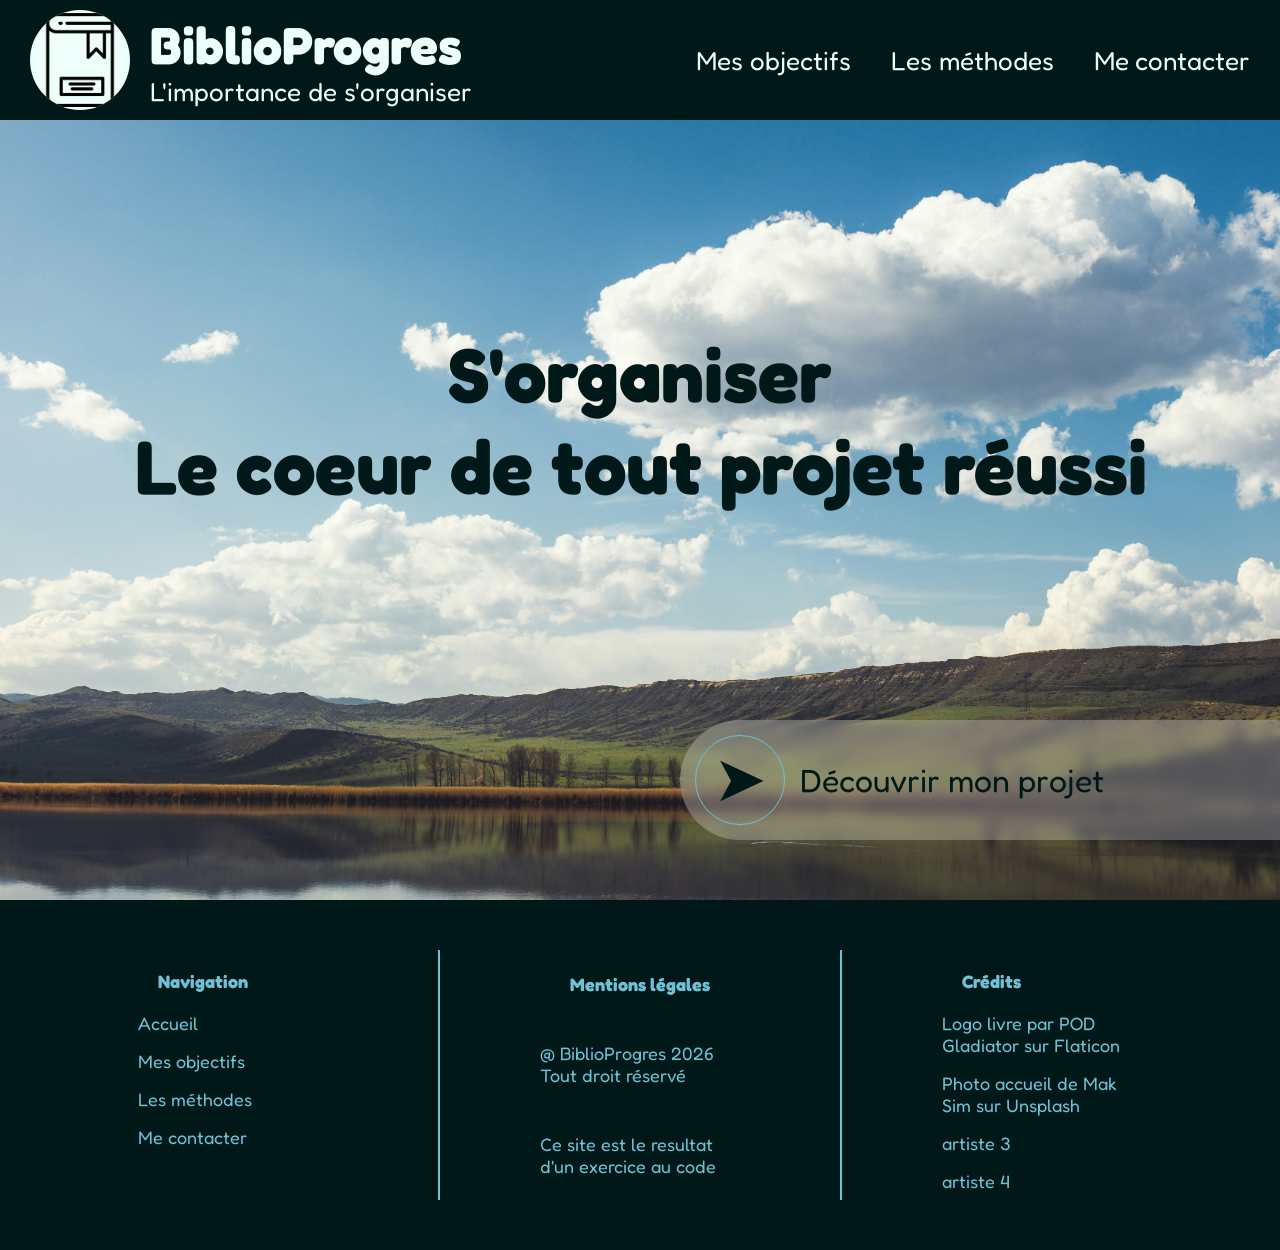
<file: index.html>
<!doctype html>
<html lang="fr">
  <head>
    <meta charset="UTF-8" />
    <meta name="viewport" content="width=device-width, initial-scale=1.0" />
    <link rel="stylesheet" href="css/commun.css" />
    <link rel="stylesheet" href="css/accueil.css" />
    <title>Accueil</title>
  </head>
  <body>
    <!-- En tete / Header qui fait directement NavBar -->
    <header>
      <!-- Bouton logo du site, qui renvoie a l'accueil -->
      <a
        class="commun-lienlogo"
        href="index.html"
        title="Retourner a l'accueil"
      >
        <img src="image/logo-livre.png" />
        <div class="commun-header-lienlogo-textelogo">
          <h1>BiblioProgres</h1>
          <p>L'importance de s'organiser</p>
        </div>
      </a>
      <div class="commun-header-3lien">
        <!-- Bouton vers objectif -->
        <a class="commun-header-lien" href="html/objectif.html"
          >Mes objectifs</a
        >

        <!-- Bouton vers methode -->
        <a class="commun-header-lien" href="html/methode.html">Les méthodes</a>

        <!-- Bouton vers contact -->
        <a class="commun-header-lien" href="html/contact.html">Me contacter</a>
      </div>
    </header>

    <!-- le contenu de la page d'accueil -->
    <main>
      <!-- Cette div ne sert qu'a combler l'espace du haut pour "justify-content=space between" -->
      <div></div>
      <div class="accueil-main-titrecentre">
        <h2>S'organiser</h2>
        <h3>Le coeur de tout projet réussi</h3>
      </div>
      <div class="accueil-main-bas">
        <a class="accueil-main-bas-boutton" href="html/objectif.html">
          <div>➤</div>
          <span>Découvrir mon projet</span>
        </a>
      </div>
    </main>

    <!-- Footer / Pied de page -->
    <footer>
      <div class="commun-footer-navigation">
        <h2>Navigation</h2>
        <ul>
          <li>
            <a class="commun-footer-lien" href="index.html">Accueil</a>
          </li>
          <li>
            <a class="commun-footer-lien" href="html/objectif.html"
              >Mes objectifs</a
            >
          </li>
          <li>
            <a class="commun-footer-lien" href="html/methode.html"
              >Les méthodes</a
            >
          </li>
          <li>
            <a class="commun-footer-lien" href="html/contact.html"
              >Me contacter</a
            >
          </li>
        </ul>
      </div>
      <div class="footer-separation"></div>
      <div class="commun-footer-legal">
        <h2>Mentions légales</h2>
        <p>@ BiblioProgres 2026 Tout droit réservé</p>
        <p>Ce site est le resultat d'un exercice au code</p>
      </div>
      <div class="footer-separation"></div>
      <div class="commun-footer-credit">
        <h2>Crédits</h2>
        <ul>
          <li>Logo livre par POD Gladiator sur Flaticon</li>
          <li>Photo accueil de Mak Sim sur Unsplash</li>
          <li>artiste 3</li>
          <li>artiste 4</li>
        </ul>
      </div>
    </footer>
  </body>
</html>
</file>
<file: css/commun.css>
/* Definir des noms de couleur et police d'ecriture*/
:root {
    --noir: #001918;
    --blanc: #EEFFFB;
    --bleuclair: #70C0D6;
    --bleu: #355067;
    --vert: #4F6E26;
}

@font-face {
  font-family: mainfont;
  src: url(../font/Fredoka-VariableFont_wdth\,wght.ttf);
}

* {
    margin: 0;
    padding: 0;
    box-sizing: border-box;
    font-family: "mainfont";
    list-style: none;  
}

a {
    text-decoration: none;
    color: var(--noir);
}

.lien-bleu {
    text-decoration: underline;
    color: var(--bleu);
}


/* En tete - Header */

header {
    display: flex;
    background-color: var(--noir);
    height: 120px;
    justify-content: space-between;
    align-items: center;
    padding: 5px 30px;
}

header a {
    color: var(--blanc);
    font-size: 26px;
    text-decoration: none;

}

.commun-lienlogo {
    height: 100%;
    display: flex;
    align-items: center;
    gap: 20px;
    width: 460px;
}

.commun-lienlogo img {
    height: 100px;
    width: 100px;
    background-color: var(--blanc);
    border-radius: 50%;
}

.commun-header-3lien {
    display: flex;
    gap: 40px;
}


/* Footer - Pied de page */

footer {
    display: flex;
    justify-content: center;
    background-color: var(--noir);
    min-height: 300px;
    gap: 100px;
    align-items: center;
    padding:50px;
}

.footer-separation {
    width: 2px;
    height: 250px;
    background-color: var(--bleuclair);
}

footer h2, footer p, footer a, footer li {
    color: var(--bleuclair);
    text-decoration: none;
    font-size: 18px;
}

.commun-footer-navigation, .commun-footer-legal, .commun-footer-credit {
    height: 250px;
    width: 200px;
    display: flex;
    flex-direction: column;
    justify-content: start;
}

.commun-footer-legal {
    justify-content: space-around;
    align-items: center;
}

.commun-footer-navigation h2,
.commun-footer-credit h2
 {
    margin: 20px;
}

ul {
    display: flex;
    flex-direction: column;
    gap: 16px;
}
</file>
<file: css/accueil.css>
main {
    display: flex;
    flex-direction: column;
    height: calc(100vh - 120px);
    background-color: var(--bleuclair);
    background-image: url(../image/ciel-jour.jpg);
    background-position: 50% 60%;
    background-size: 100%;  
    justify-content: space-between;
    align-items: center;
}

.accueil-main-bas {
    display: flex;
    justify-content: end;
    width: 100%;
}

.accueil-main-bas-boutton {
    display: flex;
    width: 600px;
    height: 120px;
    background-color: rgba(255, 255, 255, 0.25);
    backdrop-filter: blur(6px);
    margin-bottom: 60px;
    align-items: center;
    border-top-left-radius: 60px 60px;
    border-bottom-left-radius: 60px 60px;
}

.accueil-main-bas-boutton div {
    width: 90px;
    height: 90px;
    border-radius: 50%;
    /* background-color: var(--blanc); */
    
    margin: 15px;
    padding-bottom: 6px;
    border: 1px solid var(--bleuclair);
    display: flex;
    align-items: center;
    justify-content: center;
    font-size: 64px;
    }

    .accueil-main-bas-boutton span {
        font-size: 32px;
    }

    .accueil-main-titrecentre h2, 
    .accueil-main-titrecentre h3 {
        color: var(--noir);
        font-size: 76px;
        text-align: center;
    }
</file>
